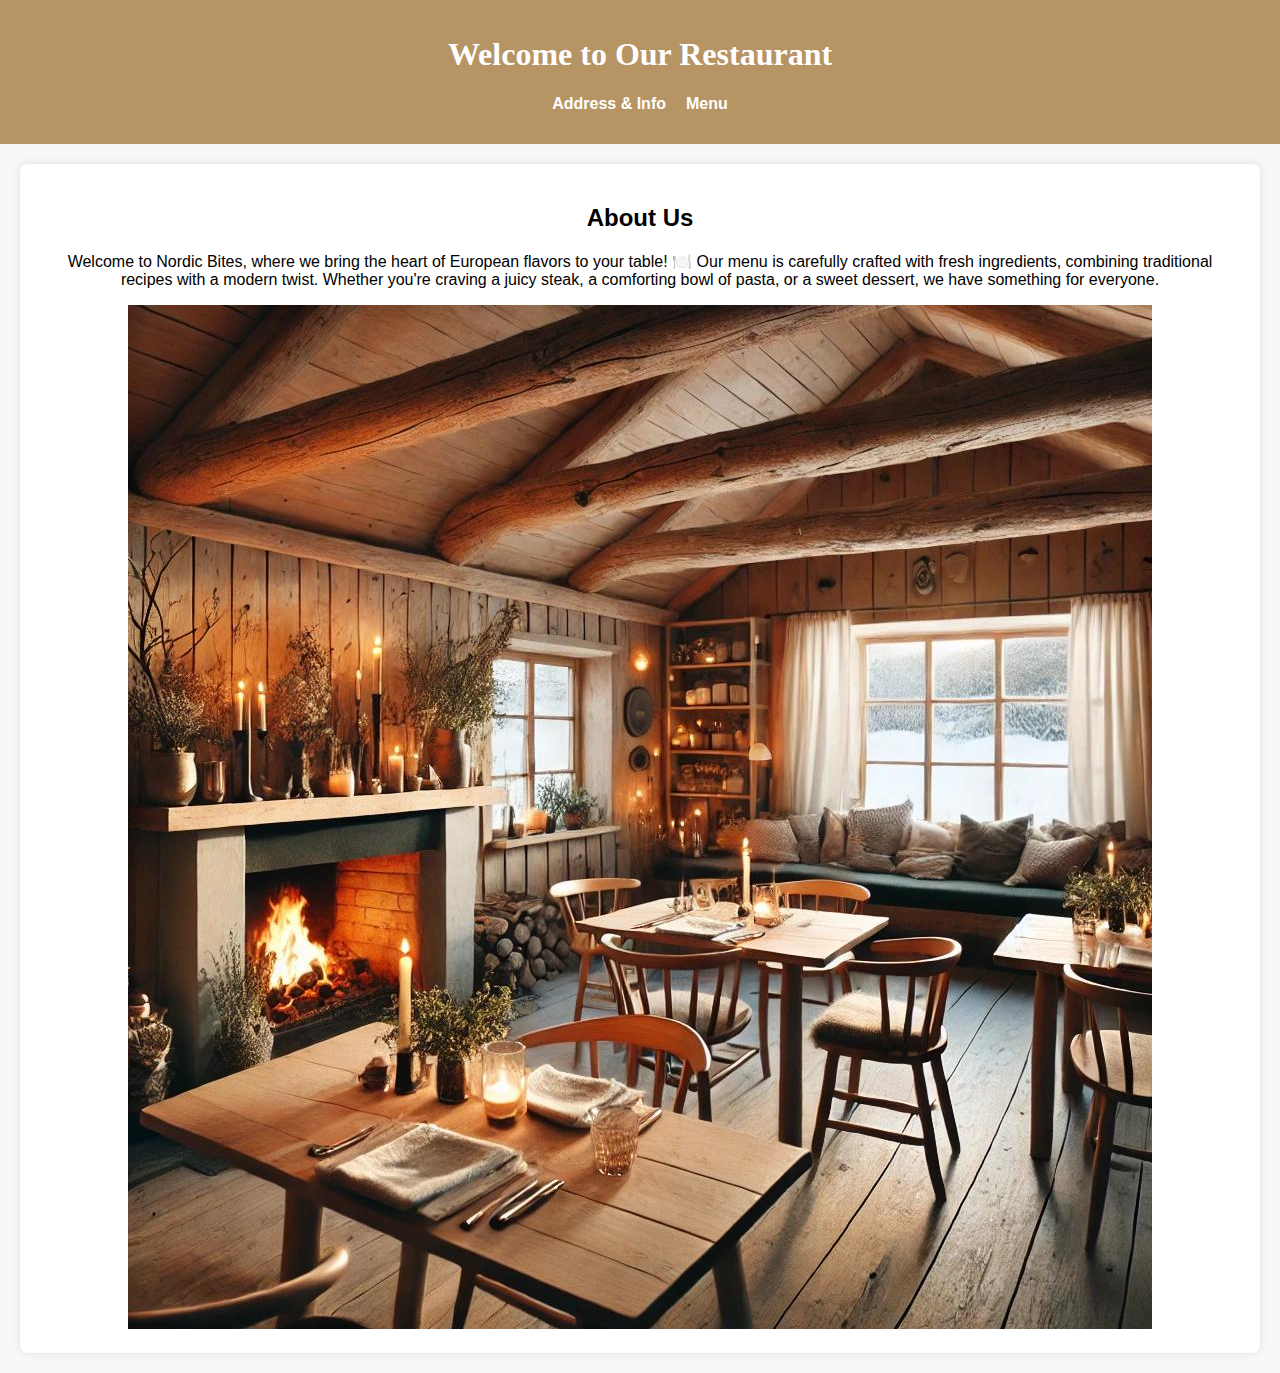
<file: index.html>
<!DOCTYPE html>
<html lang="en">
<head>
    <meta charset="UTF-8">
    <meta name="viewport" content="width=device-width, initial-scale=1.0">
    <title>Restaurant</title>
    <link rel="stylesheet" href="styles.css">
</head>
<body>
    <header>
        <h1>Welcome to Our Restaurant</h1>
        <nav>
            <ul>
                <li><a href="info.html">Address & Info</a></li>
                <li><a href="menu.html">Menu</a></li>
            </ul>
        </nav>
    </header>
    <section class="about-us">
        <h2>About Us</h2>
        <p>Welcome to Nordic Bites, where we bring the heart of European flavors to your table! 🍽️ Our menu is carefully crafted with fresh ingredients, combining traditional recipes with a modern twist. Whether you're craving a juicy steak, a comforting bowl of pasta, or a sweet dessert, we have something for everyone.</p>
        <img src="images/restaurant.jpg" alt="Our Restaurant" class="about-image">

    </section>

</body>
</html>
</file>
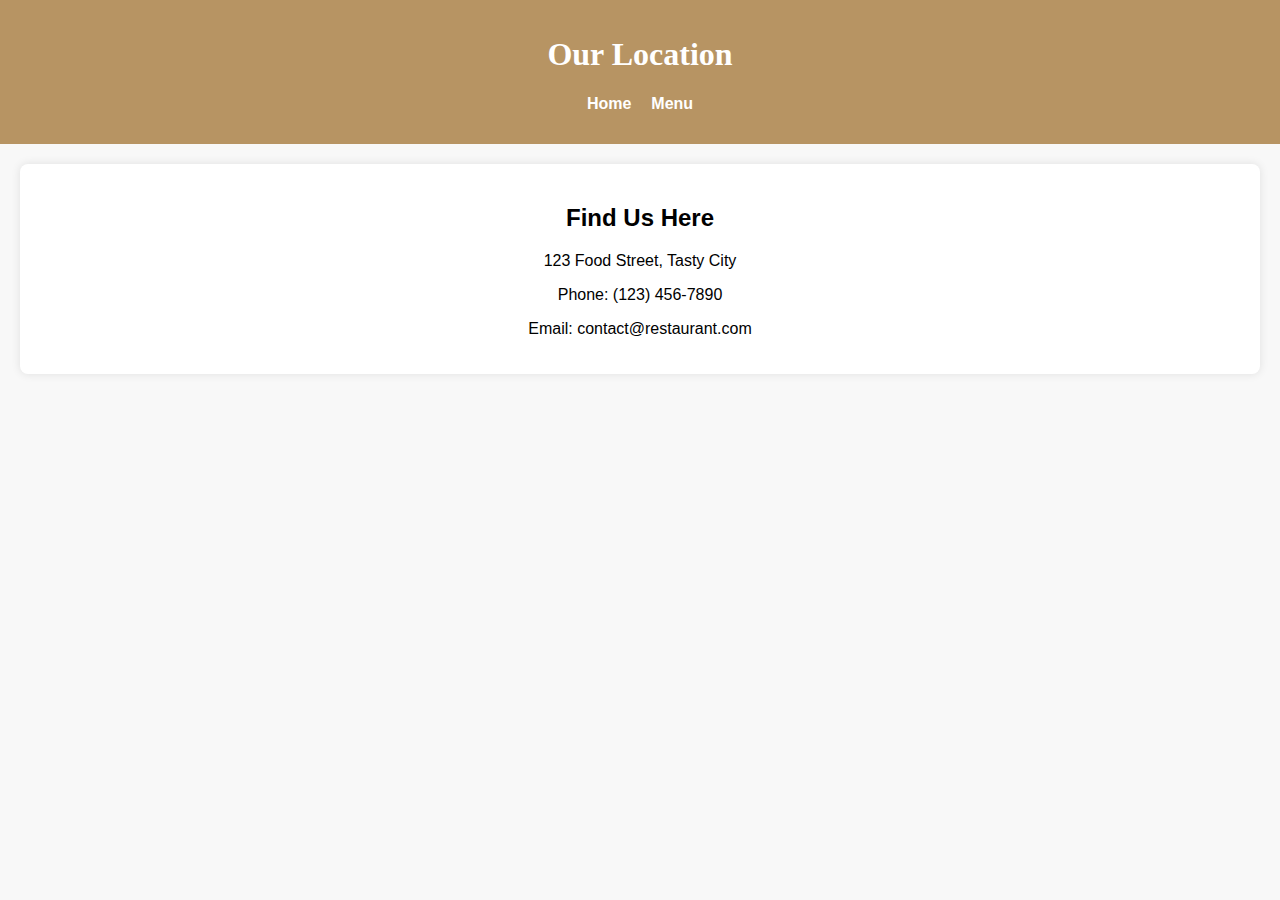
<file: info.html>
<!DOCTYPE html>
<html lang="en">
<head>
    <meta charset="UTF-8">
    <meta name="viewport" content="width=device-width, initial-scale=1.0">
    <title>Address & Info</title>
    <link rel="stylesheet" href="styles.css">
</head>
<body>
    <header>
        <h1>Our Location</h1>
        <nav>
            <ul>
                <li><a href="index.html">Home</a></li>
                <li><a href="menu.html">Menu</a></li>
            </ul>
        </nav>
    </header>
    <section>
        <h2>Find Us Here</h2>
        <p>123 Food Street, Tasty City</p>
        <p>Phone: (123) 456-7890</p>
        <p>Email: contact@restaurant.com</p>
    </section>
</body>
</html>
</file>
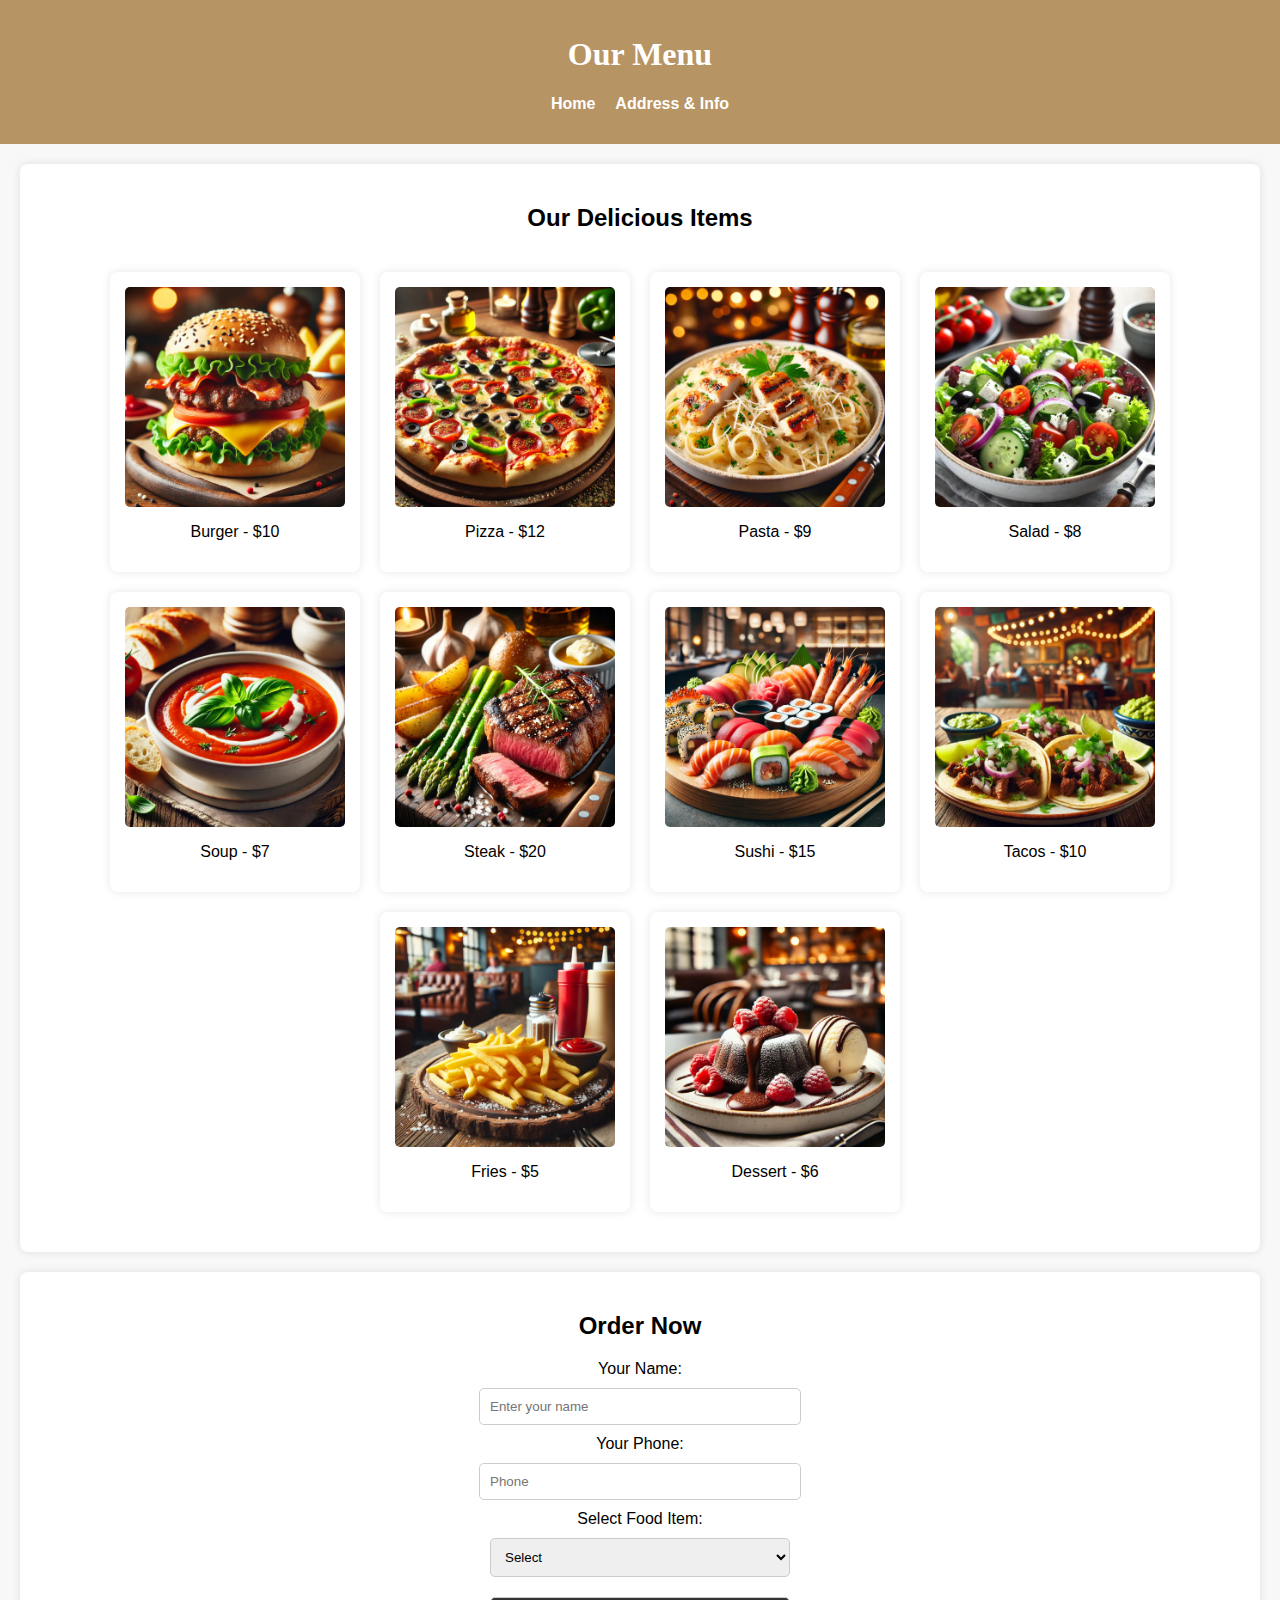
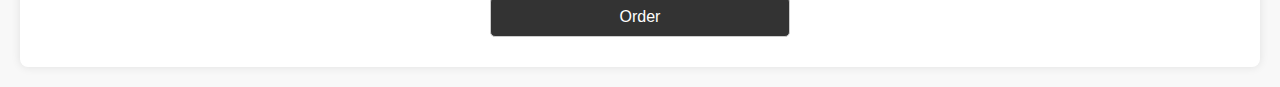
<file: menu.html>
<!DOCTYPE html>
<html lang="en">
<head>
    <meta charset="UTF-8">
    <meta name="viewport" content="width=device-width, initial-scale=1.0">
    <title>Menu</title>
    <link rel="stylesheet" href="styles.css">
</head>
<body>
    <header>
        <h1>Our Menu</h1>
        <nav>
            <ul>
                <li><a href="index.html">Home</a></li>
                <li><a href="info.html">Address & Info</a></li>
            </ul>
        </nav>
    </header>
    <section>
        <h2>Our Delicious Items</h2>
        <div class="menu-items">
            <div class="item"><img src="images/burger.jpg" alt="Burger"><p>Burger - $10</p></div>
            <div class="item"><img src="images/pizza.jpg" alt="Pizza"><p>Pizza - $12</p></div>
            <div class="item"><img src="images/pasta.jpg" alt="Pasta"><p>Pasta - $9</p></div>
            <div class="item"><img src="images/salad.jpg" alt="Salad"><p>Salad - $8</p></div>
            <div class="item"><img src="images/soup.jpg" alt="Soup"><p>Soup - $7</p></div>
            <div class="item"><img src="images/steak.jpg" alt="Steak"><p>Steak - $20</p></div>
            <div class="item"><img src="images/sushi.jpg" alt="Sushi"><p>Sushi - $15</p></div>
            <div class="item"><img src="images/tacos.jpg" alt="Tacos"><p>Tacos - $10</p></div>
            <div class="item"><img src="images/fries.jpg" alt="Fries"><p>Fries - $5</p></div>
            <div class="item"><img src="images/dessert.jpg" alt="Dessert"><p>Dessert - $6</p></div>
            
        </div>
    </section>
    <section>
        <h2>Order Now</h2>
        <form id="order-form">
            <label for="name">Your Name:
            </label>
            <input type="text" id="name" placeholder="Enter your name" required>
            
            <label for="phone">Your Phone:
            </label>
            <input type="text" id="name" placeholder="Phone" required>

            <label for="food">Select Food Item:</label>
            <select id="food">
                <option>Select</option>
                <option>Burger</option>
                <option>Pizza</option>
                <option>Pasta</option>
                <option>Salad</option>
                <option>Soup</option>
                <option>Steak</option>
                <option>Sushi</option>
                <option>Tacos</option>
                <option>Fries</option>
                <option>Dessert</option>
            </select>
            
            <button type="submit">Order</button>
        </form>
    </section>
</body>
</html>
</file>
<file: styles.css>
/* General Styles */
body {
    font-family: Arial, sans-serif;
    margin: 0;
    padding: 0;
    background-color: #f8f8f8;
    text-align: center;
}

header {
    background-color: #b38d59f0;
    color: white;
    padding: 15px 0;
    text-align: center;
}

/* Navigation Bar */
nav ul {
    display: flex;
    justify-content: center;
    gap: 20px;
    padding: 0;
    list-style: none;
}

nav ul li a {
    color: white;
    text-decoration: none;
    font-weight: bold;
}

/* Section Styling */
section {
    margin: 20px;
    padding: 20px;
    background-color: white;
    border-radius: 8px;
    box-shadow: 0 0 10px rgba(0, 0, 0, 0.1);
}

/* Menu Items Grid */
.menu-items {
    display: flex;
    flex-wrap: wrap;
    justify-content: center;
    gap: 20px;
    padding: 20px;
}

h1 {
    font-family: 'Dancing Script', serif;
}

.item {
    background: white;
    padding: 15px;
    border-radius: 8px;
    box-shadow: 0 0 10px rgba(0, 0, 0, 0.1);
    text-align: center;
    width: 220px;
    display: flex;
    flex-direction: column;
    align-items: center;
}

.item img {
    width: 100%;
    height: auto;
    border-radius: 5px;
}

/* Order Form Styling */
form {
    display: flex;
    flex-direction: column;
    align-items: center;
    max-width: 400px;
    margin: auto;
}

input, select, button {
    margin: 10px;
    padding: 10px;
    width: 80%;
    max-width: 300px;
    border: 1px solid #ccc;
    border-radius: 5px;
}

button {
    background-color: #333;
    color: white;
    font-size: 16px;
    cursor: pointer;
}

button:hover {
    background-color: #555;
}
</file>
